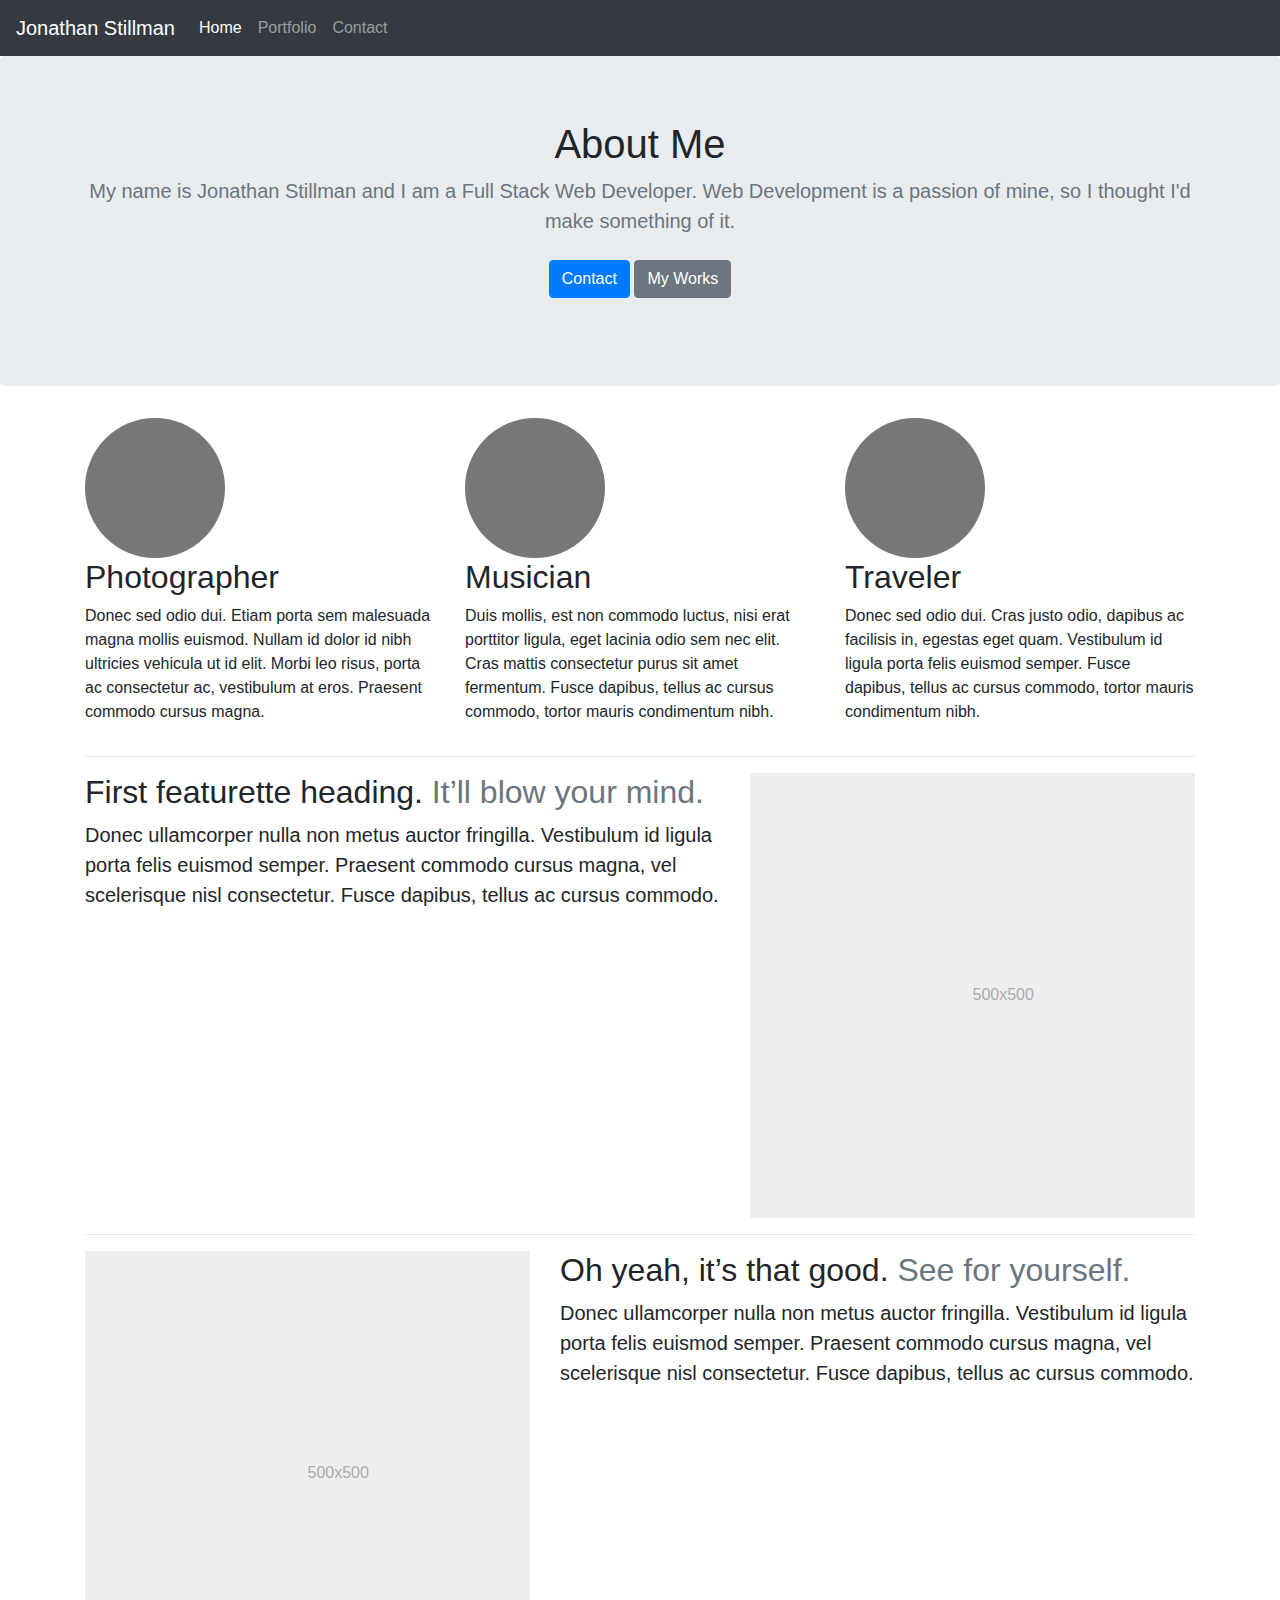
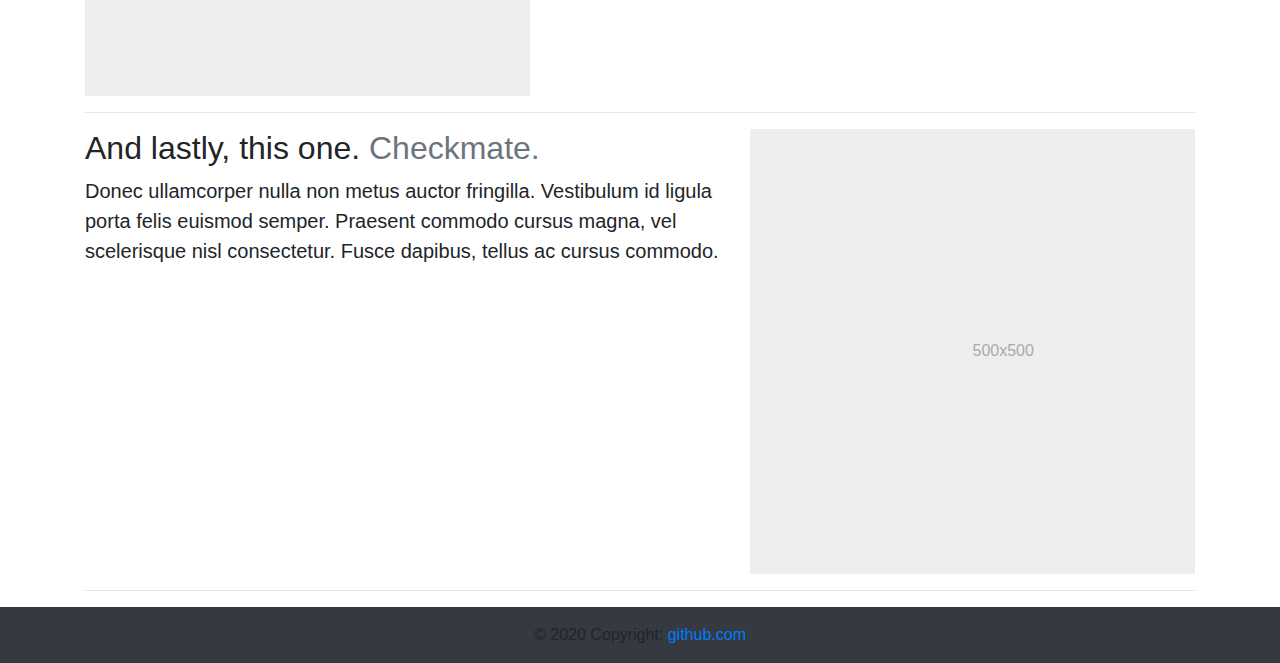
<file: 02-Homework/index.html>
<!DOCTYPE html>
<html lang="en">

<head>
    <meta charset="UTF-8">
    <meta name="viewport" content="width=device-width, initial-scale=1.0">
    <meta http-equiv="X-UA-Compatible" content="ie=edge">
    <title>Jonathan Stillman - Home</title>

    <!-- Bootstrap Code Here -->
    <link rel="stylesheet" href="https://stackpath.bootstrapcdn.com/bootstrap/4.5.2/css/bootstrap.min.css"
        integrity="sha384-JcKb8q3iqJ61gNV9KGb8thSsNjpSL0n8PARn9HuZOnIxN0hoP+VmmDGMN5t9UJ0Z" crossorigin="anonymous">
</head>

<body>

    <!-- Navigation Bar Begins Here -->
    <nav class="navbar navbar-expand-lg navbar navbar-dark bg-dark">
        <a class="navbar-brand" href="">Jonathan Stillman</a>
        <button class="navbar-toggler" type="button" data-toggle="collapse" data-target="#navbarNav"
            aria-controls="navbarNav" aria-expanded="false" aria-label="Toggle navigation">
            <span class="navbar-toggler-icon"></span>
        </button>

        <!-- Navigational Options Presented On Nav Bar -->
        <div class="collapse navbar-collapse" id="navbarNav">
            <ul class="navbar-nav">
                <li class="nav-item active">
                    <a class="nav-link" href="index.html">Home <span class="sr-only">(current)</span></a>
                </li>
                <li class="nav-item">
                    <a class="nav-link" href="portfolio.html">Portfolio</a>
                </li>
                <li class="nav-item">
                    <a class="nav-link" href="contact.html">Contact</a>
                </li>
            </ul>
        </div>

        <!-- Minimizing Window Animation Begins Here // Menu Drop Down -->
        <div class="fixed-top">
            <div class="collapse" id="navbarToggleExternalContent">
                <div class="bg-dark p-4">
                    <h5 class="text-white h4">Jonathan Stillman</h5>
                    <span class="text-muted">Navigational Menu</span>

                    <!-- Navigation Items Will Drop Down -->
                    <ul class="navbar-nav">
                        <li class="nav-item active">
                            <a class="nav-link" href="index.html">Home <span class="sr-only">(current)</span></a>
                        </li>
                        <li class="nav-item">
                            <a class="nav-link" href="portfolio.html">Portfolio</a>
                        </li>
                        <li class="nav-item">
                            <a class="nav-link" href="contact.html">Contact</a>
                        </li>
                    </ul>
                </div>
            </div>
            <nav class="navbar navbar-dark bg-dark">
                <button class="navbar-toggler" type="button" data-toggle="collapse"
                    data-target="#navbarToggleExternalContent" aria-controls="navbarToggleExternalContent"
                    aria-expanded="false" aria-label="Toggle navigation">
                    <span class="navbar-toggler-icon"></span>
                </button>
            </nav>
        </div>
    </nav>

    <!-- Header Content Begins Here -->
    <header>
        <section class="jumbotron text-center">
            <div class="container">
                <h1>About Me</h1>
                <p class="lead text-muted">My name is Jonathan Stillman and I am a Full Stack Web Developer.
                    Web Development is a passion of mine, so I thought I'd make something of it.</p>
                <p>
                    <a href="contact.html" class="btn btn-primary my-2">Contact</a>
                    <a href="portfolio.html" class="btn btn-secondary my-2">My Works</a>
                </p>
            </div>
        </section>
    </header>

    <main role="main">
        <!-- Marketing messaging and featurettes
            ================================================== -->
        <!-- Wrap the rest of the page in another container to center all the content. -->

        <div class="container marketing">

            <!-- Three columns of text below the carousel -->
            <div class="row">
                <div class="col-lg-4">
                    <svg class="bd-placeholder-img rounded-circle" width="140" height="140"
                        xmlns="http://www.w3.org/2000/svg" preserveAspectRatio="xMidYMid slice" focusable="false"
                        role="img" aria-label="Placeholder: 140x140">
                        <title>Placeholder</title>
                        <rect width="100%" height="100%" fill="#777" /><text x="50%" y="50%" fill="#777"
                            dy=".3em">140x140</text>
                    </svg>
                    <h2>Photographer</h2>
                    <p>Donec sed odio dui. Etiam porta sem malesuada magna mollis euismod. Nullam id dolor id nibh
                        ultricies vehicula ut id elit. Morbi leo risus, porta ac consectetur ac, vestibulum at eros.
                        Praesent commodo cursus magna.</p>
                </div><!-- /.col-lg-4 -->
                <div class="col-lg-4">
                    <svg class="bd-placeholder-img rounded-circle" width="140" height="140"
                        xmlns="http://www.w3.org/2000/svg" preserveAspectRatio="xMidYMid slice" focusable="false"
                        role="img" aria-label="Placeholder: 140x140">
                        <title>Placeholder</title>
                        <rect width="100%" height="100%" fill="#777" /><text x="50%" y="50%" fill="#777"
                            dy=".3em">140x140</text>
                    </svg>
                    <h2>Musician</h2>
                    <p>Duis mollis, est non commodo luctus, nisi erat porttitor ligula, eget lacinia odio sem nec elit.
                        Cras mattis consectetur purus sit amet fermentum. Fusce dapibus, tellus ac cursus commodo,
                        tortor mauris condimentum nibh.</p>
                </div><!-- /.col-lg-4 -->
                <div class="col-lg-4">
                    <svg class="bd-placeholder-img rounded-circle" width="140" height="140"
                        xmlns="http://www.w3.org/2000/svg" preserveAspectRatio="xMidYMid slice" focusable="false"
                        role="img" aria-label="Placeholder: 140x140">
                        <title>Placeholder</title>
                        <rect width="100%" height="100%" fill="#777" /><text x="50%" y="50%" fill="#777"
                            dy=".3em">140x140</text>
                    </svg>
                    <h2>Traveler</h2>
                    <p>Donec sed odio dui. Cras justo odio, dapibus ac facilisis in, egestas eget quam. Vestibulum id
                        ligula porta felis euismod semper. Fusce dapibus, tellus ac cursus commodo, tortor mauris
                        condimentum nibh.</p>
                </div><!-- /.col-lg-4 -->
            </div><!-- /.row -->


            <!-- START THE FEATURETTES -->

            <hr class="featurette-divider">

            <div class="row featurette">
                <div class="col-md-7">
                    <h2 class="featurette-heading">First featurette heading. <span class="text-muted">It’ll blow your
                            mind.</span></h2>
                    <p class="lead">Donec ullamcorper nulla non metus auctor fringilla. Vestibulum id ligula porta felis
                        euismod semper. Praesent commodo cursus magna, vel scelerisque nisl consectetur. Fusce dapibus,
                        tellus ac cursus commodo.</p>
                </div>
                <div class="col-md-5">
                    <svg class="bd-placeholder-img bd-placeholder-img-lg featurette-image img-fluid mx-auto" width="500"
                        height="500" xmlns="http://www.w3.org/2000/svg" preserveAspectRatio="xMidYMid slice"
                        focusable="false" role="img" aria-label="Placeholder: 500x500">
                        <title>Placeholder</title>
                        <rect width="100%" height="100%" fill="#eee" /><text x="50%" y="50%" fill="#aaa"
                            dy=".3em">500x500</text>
                    </svg>
                </div>
            </div>

            <hr class="featurette-divider">
            <div class="row featurette">
                <div class="col-md-7 order-md-2">
                    <h2 class="featurette-heading">Oh yeah, it’s that good. <span class="text-muted">See for
                            yourself.</span></h2>
                    <p class="lead">Donec ullamcorper nulla non metus auctor fringilla. Vestibulum id ligula porta felis
                        euismod semper. Praesent commodo cursus magna, vel scelerisque nisl consectetur. Fusce dapibus,
                        tellus ac cursus commodo.</p>
                </div>
                <div class="col-md-5 order-md-1">
                    <svg class="bd-placeholder-img bd-placeholder-img-lg featurette-image img-fluid mx-auto" width="500"
                        height="500" xmlns="http://www.w3.org/2000/svg" preserveAspectRatio="xMidYMid slice"
                        focusable="false" role="img" aria-label="Placeholder: 500x500">
                        <title>Placeholder</title>
                        <rect width="100%" height="100%" fill="#eee" /><text x="50%" y="50%" fill="#aaa"
                            dy=".3em">500x500</text>
                    </svg>
                </div>
            </div>

            <hr class="featurette-divider">
            <div class="row featurette">
                <div class="col-md-7">
                    <h2 class="featurette-heading">And lastly, this one. <span class="text-muted">Checkmate.</span></h2>
                    <p class="lead">Donec ullamcorper nulla non metus auctor fringilla. Vestibulum id ligula porta felis
                        euismod semper. Praesent commodo cursus magna, vel scelerisque nisl consectetur. Fusce dapibus,
                        tellus ac cursus commodo.</p>
                </div>
                <div class="col-md-5">
                    <svg class="bd-placeholder-img bd-placeholder-img-lg featurette-image img-fluid mx-auto" width="500"
                        height="500" xmlns="http://www.w3.org/2000/svg" preserveAspectRatio="xMidYMid slice"
                        focusable="false" role="img" aria-label="Placeholder: 500x500">
                        <title>Placeholder</title>
                        <rect width="100%" height="100%" fill="#eee" /><text x="50%" y="50%" fill="#aaa"
                            dy=".3em">500x500</text>
                    </svg>
                </div>
            </div>

            <hr class="featurette-divider">

            <!-- /END THE FEATURETTES -->

        </div><!-- /.container -->

        <!-- Footer Begings Here -->
        <footer class="page-footer font-small blue bg-dark">
            <!-- Copyright -->
            <div class="footer-copyright text-center py-3">© 2020 Copyright:
                <a href="https://github.com/JonathanStillman"> github.com</a>
            </div>
            <!-- Copyright -->
        </footer>
    </main>

    <!-- Scripting Begins Here -->
    <script src="https://code.jquery.com/jquery-3.5.1.slim.min.js"
        integrity="sha384-DfXdz2htPH0lsSSs5nCTpuj/zy4C+OGpamoFVy38MVBnE+IbbVYUew+OrCXaRkfj"
        crossorigin="anonymous"></script>
    <script src="https://cdn.jsdelivr.net/npm/popper.js@1.16.1/dist/umd/popper.min.js"
        integrity="sha384-9/reFTGAW83EW2RDu2S0VKaIzap3H66lZH81PoYlFhbGU+6BZp6G7niu735Sk7lN"
        crossorigin="anonymous"></script>
    <script src="https://stackpath.bootstrapcdn.com/bootstrap/4.5.2/js/bootstrap.min.js"
        integrity="sha384-B4gt1jrGC7Jh4AgTPSdUtOBvfO8shuf57BaghqFfPlYxofvL8/KUEfYiJOMMV+rV"
        crossorigin="anonymous"></script>

</body>

</html>
</file>
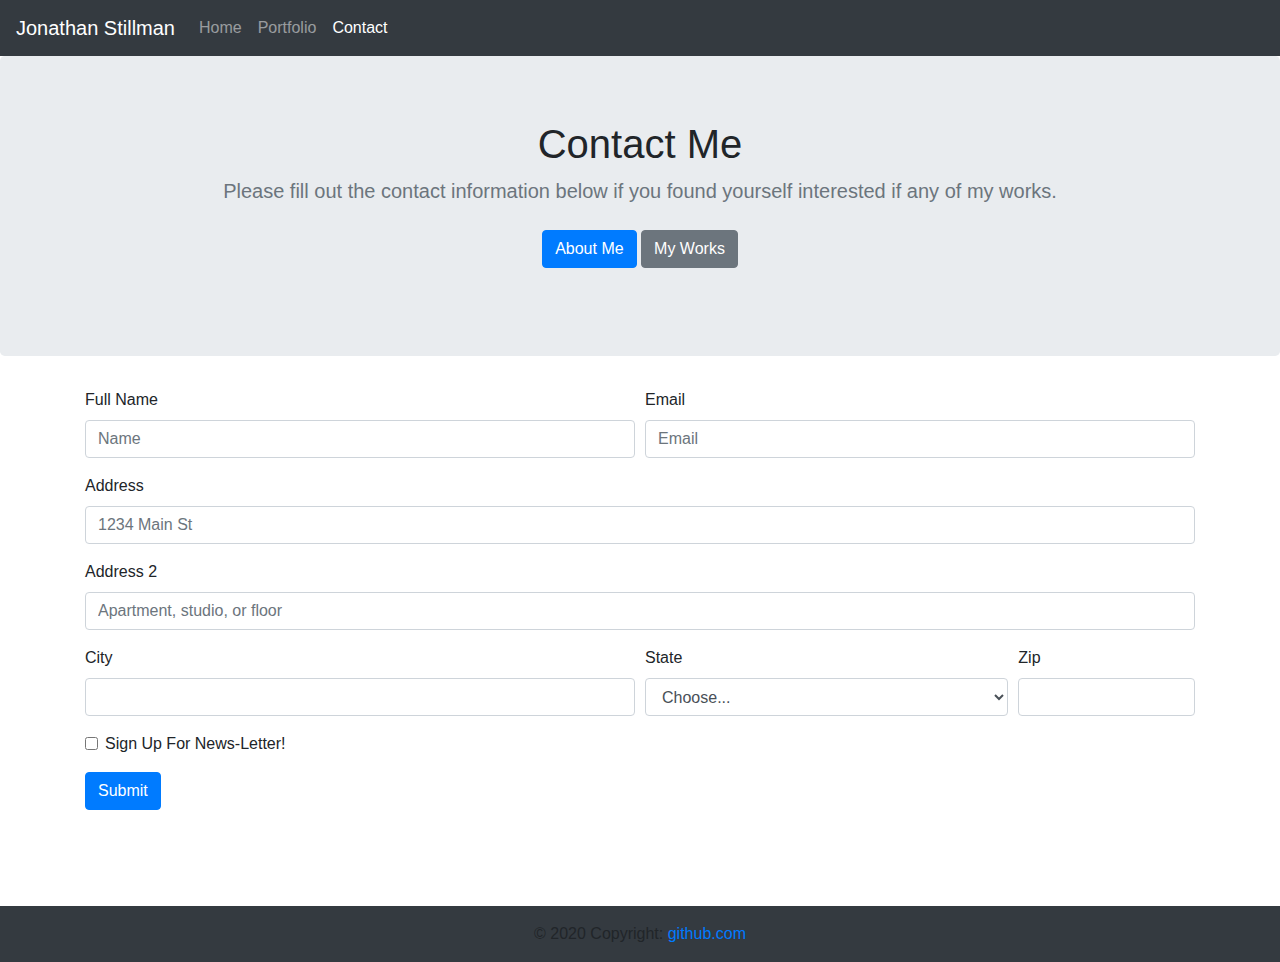
<file: 02-Homework/contact.html>
<!DOCTYPE html>
<html lang="en">

<head>
    <meta charset="UTF-8">
    <meta name="viewport" content="width=device-width, initial-scale=1.0">
    <meta http-equiv="X-UA-Compatible" content="ie=edge">
    <title>Jonathan Stillman - Contact</title>

    <!-- Bootstrap Code Here -->
    <link rel="stylesheet" href="https://stackpath.bootstrapcdn.com/bootstrap/4.5.2/css/bootstrap.min.css"
        integrity="sha384-JcKb8q3iqJ61gNV9KGb8thSsNjpSL0n8PARn9HuZOnIxN0hoP+VmmDGMN5t9UJ0Z" crossorigin="anonymous">
</head>

<body>

    <!-- Navigation Bar Begins Here -->
    <nav class="navbar navbar-expand-lg navbar navbar-dark bg-dark">
        <a class="navbar-brand" href="">Jonathan Stillman</a>
        <button class="navbar-toggler" type="button" data-toggle="collapse" data-target="#navbarNav"
            aria-controls="navbarNav" aria-expanded="false" aria-label="Toggle navigation">
            <span class="navbar-toggler-icon"></span>
        </button>

        <!-- Navigational Options Presented On Nav Bar -->
        <div class="collapse navbar-collapse" id="navbarNav">
            <ul class="navbar-nav">
                <li class="nav-item">
                    <a class="nav-link" href="index.html">Home</a>
                </li>
                <li class="nav-item">
                    <a class="nav-link" href="portfolio.html">Portfolio</a>
                </li>
                <li class="nav-item active">
                    <a class="nav-link" href="contact.html">Contact <span class="sr-only">(current)</span></a>
                </li>
            </ul>
        </div>

        <!-- Minimizing Window Animation Begins Here // Menu Drop Down -->
        <div class="fixed-top">
            <div class="collapse" id="navbarToggleExternalContent">
                <div class="bg-dark p-4">
                    <h5 class="text-white h4">Jonathan Stillman</h5>
                    <span class="text-muted">Navigational Menu</span>
                    <!-- Navigation Items Will Drop Down -->
                    <ul class="navbar-nav">
                        <li class="nav-item">
                            <a class="nav-link" href="index.html">Home</a>
                        </li>
                        <li class="nav-item">
                            <a class="nav-link" href="portfolio.html">Portfolio</a>
                        </li>
                        <li class="nav-item active">
                            <a class="nav-link" href="contact.html">Contact <span class="sr-only">(current)</span></a>
                        </li>
                    </ul>
                </div>
            </div>
            <nav class="navbar navbar-dark bg-dark">
                <button class="navbar-toggler" type="button" data-toggle="collapse"
                    data-target="#navbarToggleExternalContent" aria-controls="navbarToggleExternalContent"
                    aria-expanded="false" aria-label="Toggle navigation">
                    <span class="navbar-toggler-icon"></span>
                </button>
            </nav>
        </div>
    </nav>

    <!-- Main Content Begins Here -->
    <header>
        <section class="jumbotron text-center">
            <div class="container">
                <h1>Contact Me</h1>
                <p class="lead text-muted">Please fill out the contact information below if you found yourself
                    interested if any of my works.</p>
                <p>
                    <a href="index.html" class="btn btn-primary my-2">About Me</a>
                    <a href="portfolio.html" class="btn btn-secondary my-2">My Works</a>
                </p>
            </div>
        </section>
    </header>

    <!-- Contact Form Begins Here -->
    <div class="container">
        <form>
            <div class="form-row">
                <div class="form-group col-md-6">
                    <label for="inputName">Full Name</label>
                    <input type="name" class="form-control" id="inputName" placeholder="Name">
                </div>
                <div class="form-group col-md-6">
                    <label for="inputEmail4">Email</label>
                    <input type="email" class="form-control" id="inputEmail4" placeholder="Email">
                </div>
            </div>
            <div class="form-group">
                <label for="inputAddress">Address</label>
                <input type="text" class="form-control" id="inputAddress" placeholder="1234 Main St">
            </div>
            <div class="form-group">
                <label for="inputAddress2">Address 2</label>
                <input type="text" class="form-control" id="inputAddress2" placeholder="Apartment, studio, or floor">
            </div>
            <div class="form-row">
                <div class="form-group col-md-6">
                    <label for="inputCity">City</label>
                    <input type="text" class="form-control" id="inputCity">
                </div>
                <div class="form-group col-md-4">
                    <label for="inputState">State</label>
                    <select id="inputState" class="form-control">
                        <option selected>Choose...</option>
                        <option>...</option>
                        <option>Alabama</option>
                        <option>Alaska</option>
                        <option>Arizona</option>
                        <option>Arkansas</option>
                        <option>California</option>
                        <option>Colorado</option>
                        <option>Connecticut</option>
                        <option>Delaware</option>
                        <option>Florida</option>
                        <option>Georgia</option>
                        <option>Hawaii</option>
                        <option>Idaho</option>
                        <option>Illinois</option>
                        <option>Indiana</option>
                        <option>Iowa</option>
                        <option>Kansas</option>
                        <option>Kentucky</option>
                        <option>Louisiana</option>
                        <option>Maine</option>
                        <option>Maryland</option>
                        <option>Massachusetts</option>
                        <option>Michigan</option>
                        <option>Minnesota</option>
                        <option>Mississippi</option>
                        <option>Missouri</option>
                        <option>Montana</option>
                        <option>Nebraska</option>
                        <option>Nevada</option>
                        <option>New Hampshire</option>
                        <option>New Jersey</option>
                        <option>New Mexico</option>
                        <option>New York</option>
                        <option>North Carolina</option>
                        <option>North Dakota</option>
                        <option>Ohio</option>
                        <option>Oklahoma</option>
                        <option>Oregon</option>
                        <option>Pennsylvania</option>
                        <option>Rhode Island</option>
                        <option>South Carolina</option>
                        <option>Tennessee</option>
                        <option>Texas</option>                   
                        <option>Utah</option>
                        <option>Vermont</option>
                        <option>Virginia</option>
                        <option>Washington</option>
                        <option>West Virginia</option>
                        <option>Wisconsin</option>
                        <option>Wyoming</option>
                    </select>
                </div>
                <div class="form-group col-md-2">
                    <label for="inputZip">Zip</label>
                    <input type="text" class="form-control" id="inputZip">
                </div>
            </div>
            <div class="form-group">
                <div class="form-check">
                    <input class="form-check-input" type="checkbox" id="gridCheck">
                    <label class="form-check-label" for="gridCheck">
                        Sign Up For News-Letter!
                    </label>
                </div>
            </div>
            <button type="submit" class="btn btn-primary">Submit</button><br><br><br><br><br>
        </form>
    </div>

    <!-- Footer Begins Here -->
    <footer class="page-footer font-small blue bg-dark">
        <!-- Copyright -->
        <div class="footer-copyright text-center py-3">© 2020 Copyright:
            <a href="https://github.com/JonathanStillman"> github.com</a>
        </div>
        <!-- Copyright -->
    </footer>

    <!-- Scripting Begins Here -->
    <script src="https://code.jquery.com/jquery-3.5.1.slim.min.js"
        integrity="sha384-DfXdz2htPH0lsSSs5nCTpuj/zy4C+OGpamoFVy38MVBnE+IbbVYUew+OrCXaRkfj"
        crossorigin="anonymous"></script>
    <script src="https://cdn.jsdelivr.net/npm/popper.js@1.16.1/dist/umd/popper.min.js"
        integrity="sha384-9/reFTGAW83EW2RDu2S0VKaIzap3H66lZH81PoYlFhbGU+6BZp6G7niu735Sk7lN"
        crossorigin="anonymous"></script>
    <script src="https://stackpath.bootstrapcdn.com/bootstrap/4.5.2/js/bootstrap.min.js"
        integrity="sha384-B4gt1jrGC7Jh4AgTPSdUtOBvfO8shuf57BaghqFfPlYxofvL8/KUEfYiJOMMV+rV"
        crossorigin="anonymous"></script>

</body>

</html>
</file>
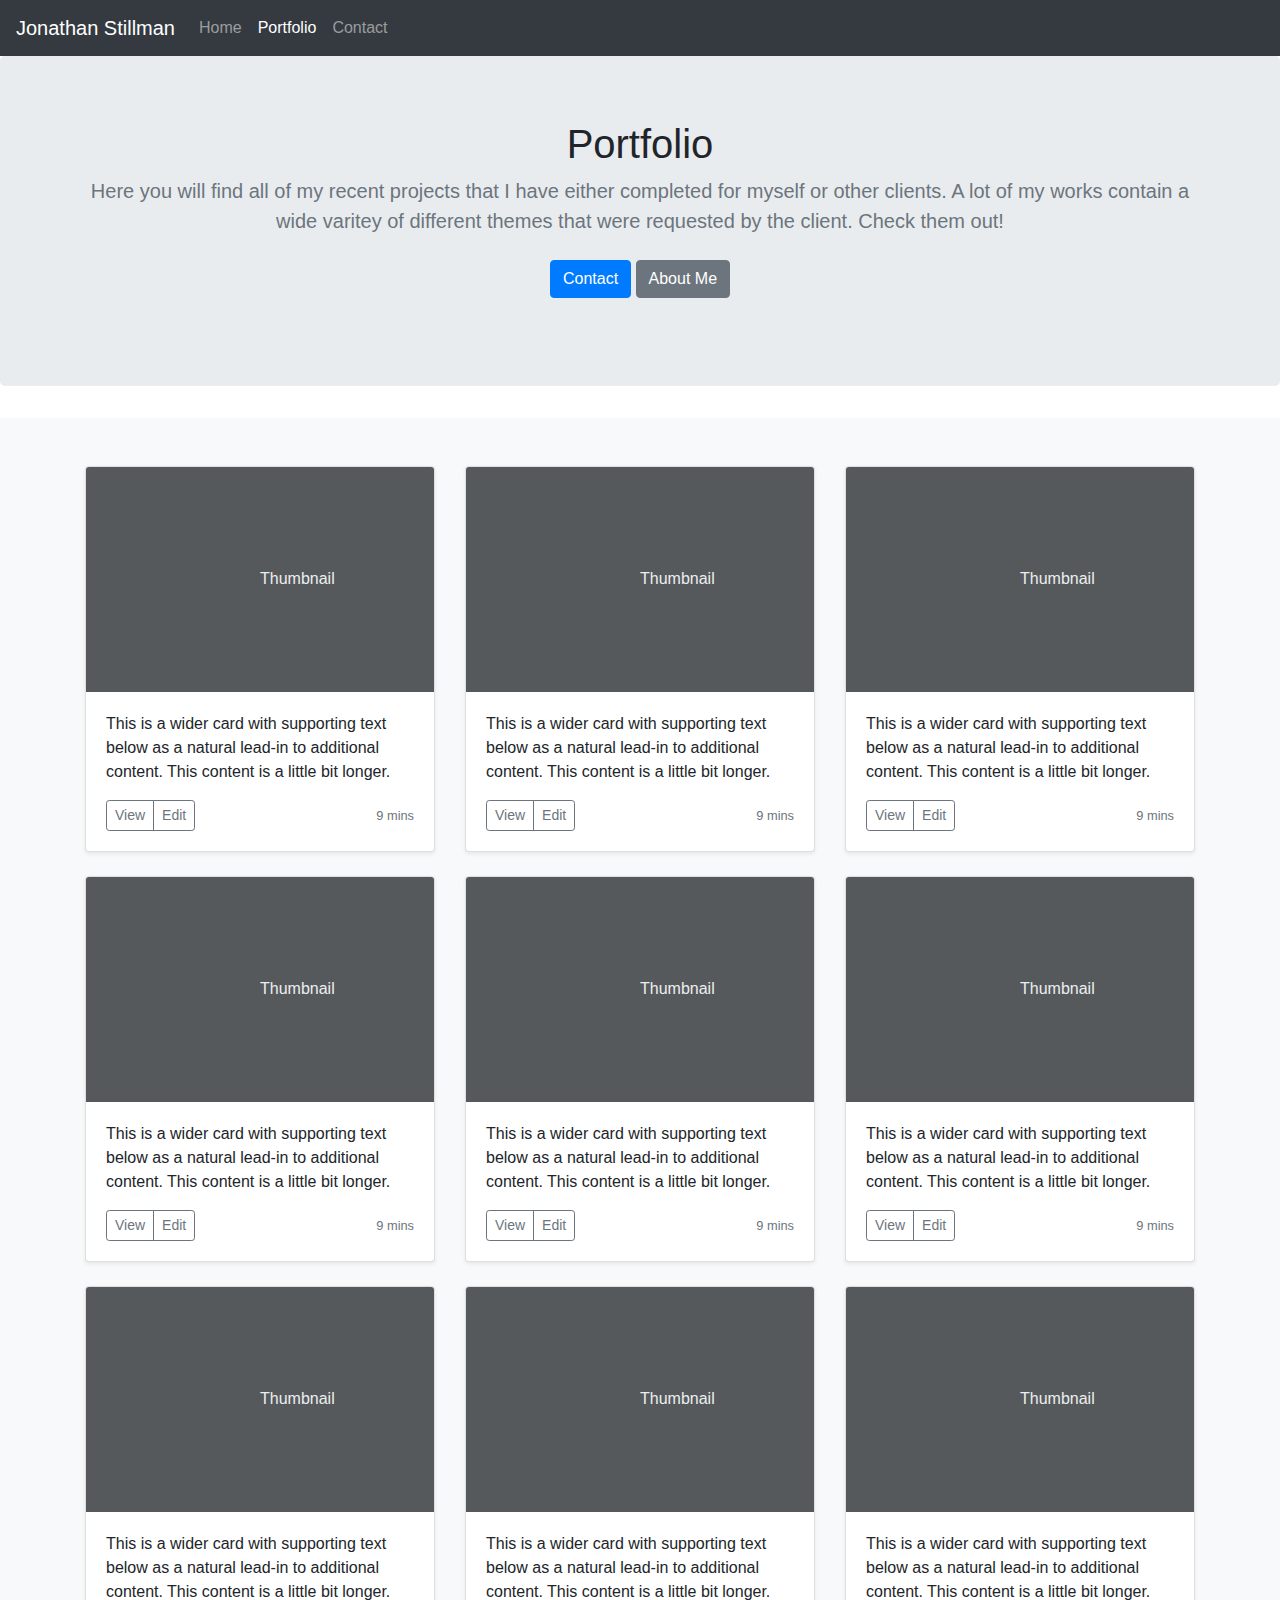
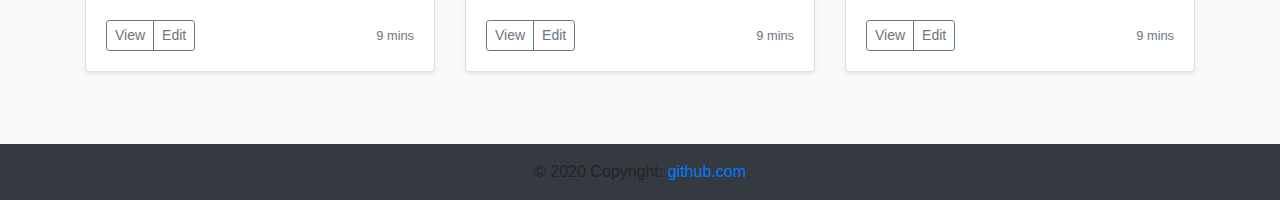
<file: 02-Homework/portfolio.html>
<!DOCTYPE html>
<html lang="en">

<head>
    <meta charset="UTF-8">
    <meta name="viewport" content="width=device-width, initial-scale=1.0">
    <meta http-equiv="X-UA-Compatible" content="ie=edge">
    <title>Jonathan Stillman - Portfolio</title>

    <!-- Bootstrap Code Here -->
    <link rel="stylesheet" href="https://stackpath.bootstrapcdn.com/bootstrap/4.5.2/css/bootstrap.min.css"
        integrity="sha384-JcKb8q3iqJ61gNV9KGb8thSsNjpSL0n8PARn9HuZOnIxN0hoP+VmmDGMN5t9UJ0Z" crossorigin="anonymous">
</head>

<body>

    <!-- Navigation Bar Begins Here -->
    <nav class="navbar navbar-expand-lg navbar navbar-dark bg-dark">
        <a class="navbar-brand" href="">Jonathan Stillman</a>
        <button class="navbar-toggler" type="button" data-toggle="collapse" data-target="#navbarNav"
            aria-controls="navbarNav" aria-expanded="false" aria-label="Toggle navigation">
            <span class="navbar-toggler-icon"></span>
        </button>

        <!-- Navigational Options Presented On Nav Bar -->
        <div class="collapse navbar-collapse" id="navbarNav">
            <ul class="navbar-nav">
                <li class="nav-item">
                    <a class="nav-link" href="index.html">Home</a>
                </li>
                <li class="nav-item active">
                    <a class="nav-link" href="portfolio.html">Portfolio <span class="sr-only">(current)</span></a>
                </li>
                <li class="nav-item">
                    <a class="nav-link" href="contact.html">Contact</a>
                </li>
            </ul>
        </div>

        <!-- Minimizing Window Animation Begins Here // Menu Drop Down -->
        <div class="fixed-top">
            <div class="collapse" id="navbarToggleExternalContent">
                <div class="bg-dark p-4">
                    <h5 class="text-white h4">Jonathan Stillman</h5>
                    <span class="text-muted">Navigational Menu</span>
                    <!-- Navigation Items Will Drop Down -->
                    <ul class="navbar-nav">
                        <li class="nav-item">
                            <a class="nav-link" href="index.html">Home</a>
                        </li>
                        <li class="nav-item active">
                            <a class="nav-link" href="portfolio.html">Portfolio<span
                                    class="sr-only">(current)</span></a>
                        </li>
                        <li class="nav-item">
                            <a class="nav-link" href="contact.html">Contact</a>
                        </li>
                    </ul>
                </div>
            </div>
            <nav class="navbar navbar-dark bg-dark">
                <button class="navbar-toggler" type="button" data-toggle="collapse"
                    data-target="#navbarToggleExternalContent" aria-controls="navbarToggleExternalContent"
                    aria-expanded="false" aria-label="Toggle navigation">
                    <span class="navbar-toggler-icon"></span>
                </button>
            </nav>
        </div>
    </nav>

    <!-- Header Content Begins Here -->
    <main role="main">
        <section class="jumbotron text-center">
            <div class="container">
                <h1>Portfolio</h1>
                <p class="lead text-muted">Here you will find all of my recent projects
                    that I have either completed for myself or other clients. A lot of my works contain
                    a wide varitey of different themes that were requested by the client. Check them out!</p>
                <p>
                    <a href="contact.html" class="btn btn-primary my-2">Contact</a>
                    <a href="index.html" class="btn btn-secondary my-2">About Me</a>
                </p>
            </div>
        </section>
        <div class="album py-5 bg-light">
            <div class="container">
                <div class="row">
                    <div class="col-md-4">
                        <div class="card mb-4 shadow-sm">
                            <svg class="bd-placeholder-img card-img-top" width="100%" height="225"
                                xmlns="http://www.w3.org/2000/svg" preserveAspectRatio="xMidYMid slice"
                                focusable="false" role="img" aria-label="Placeholder: Thumbnail">
                                <title>Placeholder</title>
                                <rect width="100%" height="100%" fill="#55595c" /><text x="50%" y="50%" fill="#eceeef"
                                    dy=".3em">Thumbnail</text>
                            </svg>
                            <div class="card-body">
                                <p class="card-text">This is a wider card with supporting text below as a natural
                                    lead-in to additional content. This content is a little bit longer.</p>
                                <div class="d-flex justify-content-between align-items-center">
                                    <div class="btn-group">
                                        <button type="button" class="btn btn-sm btn-outline-secondary">View</button>
                                        <button type="button" class="btn btn-sm btn-outline-secondary">Edit</button>
                                    </div>
                                    <small class="text-muted">9 mins</small>
                                </div>
                            </div>
                        </div>
                    </div>
                    <div class="col-md-4">
                        <div class="card mb-4 shadow-sm">
                            <svg class="bd-placeholder-img card-img-top" width="100%" height="225"
                                xmlns="http://www.w3.org/2000/svg" preserveAspectRatio="xMidYMid slice"
                                focusable="false" role="img" aria-label="Placeholder: Thumbnail">
                                <title>Placeholder</title>
                                <rect width="100%" height="100%" fill="#55595c" /><text x="50%" y="50%" fill="#eceeef"
                                    dy=".3em">Thumbnail</text>
                            </svg>
                            <div class="card-body">
                                <p class="card-text">This is a wider card with supporting text below as a natural
                                    lead-in to additional content. This content is a little bit longer.</p>
                                <div class="d-flex justify-content-between align-items-center">
                                    <div class="btn-group">
                                        <button type="button" class="btn btn-sm btn-outline-secondary">View</button>
                                        <button type="button" class="btn btn-sm btn-outline-secondary">Edit</button>
                                    </div>
                                    <small class="text-muted">9 mins</small>
                                </div>
                            </div>
                        </div>
                    </div>
                    <div class="col-md-4">
                        <div class="card mb-4 shadow-sm">
                            <svg class="bd-placeholder-img card-img-top" width="100%" height="225"
                                xmlns="http://www.w3.org/2000/svg" preserveAspectRatio="xMidYMid slice"
                                focusable="false" role="img" aria-label="Placeholder: Thumbnail">
                                <title>Placeholder</title>
                                <rect width="100%" height="100%" fill="#55595c" /><text x="50%" y="50%" fill="#eceeef"
                                    dy=".3em">Thumbnail</text>
                            </svg>
                            <div class="card-body">
                                <p class="card-text">This is a wider card with supporting text below as a natural
                                    lead-in to additional content. This content is a little bit longer.</p>
                                <div class="d-flex justify-content-between align-items-center">
                                    <div class="btn-group">
                                        <button type="button" class="btn btn-sm btn-outline-secondary">View</button>
                                        <button type="button" class="btn btn-sm btn-outline-secondary">Edit</button>
                                    </div>
                                    <small class="text-muted">9 mins</small>
                                </div>
                            </div>
                        </div>
                    </div>
                    <div class="col-md-4">
                        <div class="card mb-4 shadow-sm">
                            <svg class="bd-placeholder-img card-img-top" width="100%" height="225"
                                xmlns="http://www.w3.org/2000/svg" preserveAspectRatio="xMidYMid slice"
                                focusable="false" role="img" aria-label="Placeholder: Thumbnail">
                                <title>Placeholder</title>
                                <rect width="100%" height="100%" fill="#55595c" /><text x="50%" y="50%" fill="#eceeef"
                                    dy=".3em">Thumbnail</text>
                            </svg>
                            <div class="card-body">
                                <p class="card-text">This is a wider card with supporting text below as a natural
                                    lead-in to additional content. This content is a little bit longer.</p>
                                <div class="d-flex justify-content-between align-items-center">
                                    <div class="btn-group">
                                        <button type="button" class="btn btn-sm btn-outline-secondary">View</button>
                                        <button type="button" class="btn btn-sm btn-outline-secondary">Edit</button>
                                    </div>
                                    <small class="text-muted">9 mins</small>
                                </div>
                            </div>
                        </div>
                    </div>
                    <div class="col-md-4">
                        <div class="card mb-4 shadow-sm">
                            <svg class="bd-placeholder-img card-img-top" width="100%" height="225"
                                xmlns="http://www.w3.org/2000/svg" preserveAspectRatio="xMidYMid slice"
                                focusable="false" role="img" aria-label="Placeholder: Thumbnail">
                                <title>Placeholder</title>
                                <rect width="100%" height="100%" fill="#55595c" /><text x="50%" y="50%" fill="#eceeef"
                                    dy=".3em">Thumbnail</text>
                            </svg>
                            <div class="card-body">
                                <p class="card-text">This is a wider card with supporting text below as a natural
                                    lead-in to additional content. This content is a little bit longer.</p>
                                <div class="d-flex justify-content-between align-items-center">
                                    <div class="btn-group">
                                        <button type="button" class="btn btn-sm btn-outline-secondary">View</button>
                                        <button type="button" class="btn btn-sm btn-outline-secondary">Edit</button>
                                    </div>
                                    <small class="text-muted">9 mins</small>
                                </div>
                            </div>
                        </div>
                    </div>
                    <div class="col-md-4">
                        <div class="card mb-4 shadow-sm">
                            <svg class="bd-placeholder-img card-img-top" width="100%" height="225"
                                xmlns="http://www.w3.org/2000/svg" preserveAspectRatio="xMidYMid slice"
                                focusable="false" role="img" aria-label="Placeholder: Thumbnail">
                                <title>Placeholder</title>
                                <rect width="100%" height="100%" fill="#55595c" /><text x="50%" y="50%" fill="#eceeef"
                                    dy=".3em">Thumbnail</text>
                            </svg>
                            <div class="card-body">
                                <p class="card-text">This is a wider card with supporting text below as a natural
                                    lead-in to additional content. This content is a little bit longer.</p>
                                <div class="d-flex justify-content-between align-items-center">
                                    <div class="btn-group">
                                        <button type="button" class="btn btn-sm btn-outline-secondary">View</button>
                                        <button type="button" class="btn btn-sm btn-outline-secondary">Edit</button>
                                    </div>
                                    <small class="text-muted">9 mins</small>
                                </div>
                            </div>
                        </div>
                    </div>
                    <div class="col-md-4">
                        <div class="card mb-4 shadow-sm">
                            <svg class="bd-placeholder-img card-img-top" width="100%" height="225"
                                xmlns="http://www.w3.org/2000/svg" preserveAspectRatio="xMidYMid slice"
                                focusable="false" role="img" aria-label="Placeholder: Thumbnail">
                                <title>Placeholder</title>
                                <rect width="100%" height="100%" fill="#55595c" /><text x="50%" y="50%" fill="#eceeef"
                                    dy=".3em">Thumbnail</text>
                            </svg>
                            <div class="card-body">
                                <p class="card-text">This is a wider card with supporting text below as a natural
                                    lead-in to additional content. This content is a little bit longer.</p>
                                <div class="d-flex justify-content-between align-items-center">
                                    <div class="btn-group">
                                        <button type="button" class="btn btn-sm btn-outline-secondary">View</button>
                                        <button type="button" class="btn btn-sm btn-outline-secondary">Edit</button>
                                    </div>
                                    <small class="text-muted">9 mins</small>
                                </div>
                            </div>
                        </div>
                    </div>
                    <div class="col-md-4">
                        <div class="card mb-4 shadow-sm">
                            <svg class="bd-placeholder-img card-img-top" width="100%" height="225"
                                xmlns="http://www.w3.org/2000/svg" preserveAspectRatio="xMidYMid slice"
                                focusable="false" role="img" aria-label="Placeholder: Thumbnail">
                                <title>Placeholder</title>
                                <rect width="100%" height="100%" fill="#55595c" /><text x="50%" y="50%" fill="#eceeef"
                                    dy=".3em">Thumbnail</text>
                            </svg>
                            <div class="card-body">
                                <p class="card-text">This is a wider card with supporting text below as a natural
                                    lead-in to additional content. This content is a little bit longer.</p>
                                <div class="d-flex justify-content-between align-items-center">
                                    <div class="btn-group">
                                        <button type="button" class="btn btn-sm btn-outline-secondary">View</button>
                                        <button type="button" class="btn btn-sm btn-outline-secondary">Edit</button>
                                    </div>
                                    <small class="text-muted">9 mins</small>
                                </div>
                            </div>
                        </div>
                    </div>
                    <div class="col-md-4">
                        <div class="card mb-4 shadow-sm">
                            <svg class="bd-placeholder-img card-img-top" width="100%" height="225"
                                xmlns="http://www.w3.org/2000/svg" preserveAspectRatio="xMidYMid slice"
                                focusable="false" role="img" aria-label="Placeholder: Thumbnail">
                                <title>Placeholder</title>
                                <rect width="100%" height="100%" fill="#55595c" /><text x="50%" y="50%" fill="#eceeef"
                                    dy=".3em">Thumbnail</text>
                            </svg>
                            <div class="card-body">
                                <p class="card-text">This is a wider card with supporting text below as a natural
                                    lead-in to additional content. This content is a little bit longer.</p>
                                <div class="d-flex justify-content-between align-items-center">
                                    <div class="btn-group">
                                        <button type="button" class="btn btn-sm btn-outline-secondary">View</button>
                                        <button type="button" class="btn btn-sm btn-outline-secondary">Edit</button>
                                    </div>
                                    <small class="text-muted">9 mins</small>
                                </div>
                            </div>
                        </div>
                    </div>
                </div>
            </div>
        </div>
    </main>
    </header>

    <!-- Footer Begins Here -->
    <footer class="page-footer font-small blue bg-dark">
        <!-- Copyright -->
        <div class="footer-copyright text-center py-3">© 2020 Copyright:
            <a href="https://github.com/JonathanStillman"> github.com</a>
        </div>
        <!-- Copyright -->
    </footer>

    <!-- Scripting Begins Here -->
    <script src="https://code.jquery.com/jquery-3.5.1.slim.min.js"
        integrity="sha384-DfXdz2htPH0lsSSs5nCTpuj/zy4C+OGpamoFVy38MVBnE+IbbVYUew+OrCXaRkfj"
        crossorigin="anonymous"></script>
    <script src="https://cdn.jsdelivr.net/npm/popper.js@1.16.1/dist/umd/popper.min.js"
        integrity="sha384-9/reFTGAW83EW2RDu2S0VKaIzap3H66lZH81PoYlFhbGU+6BZp6G7niu735Sk7lN"
        crossorigin="anonymous"></script>
    <script src="https://stackpath.bootstrapcdn.com/bootstrap/4.5.2/js/bootstrap.min.js"
        integrity="sha384-B4gt1jrGC7Jh4AgTPSdUtOBvfO8shuf57BaghqFfPlYxofvL8/KUEfYiJOMMV+rV"
        crossorigin="anonymous"></script>

</body>

</html>
</file>
